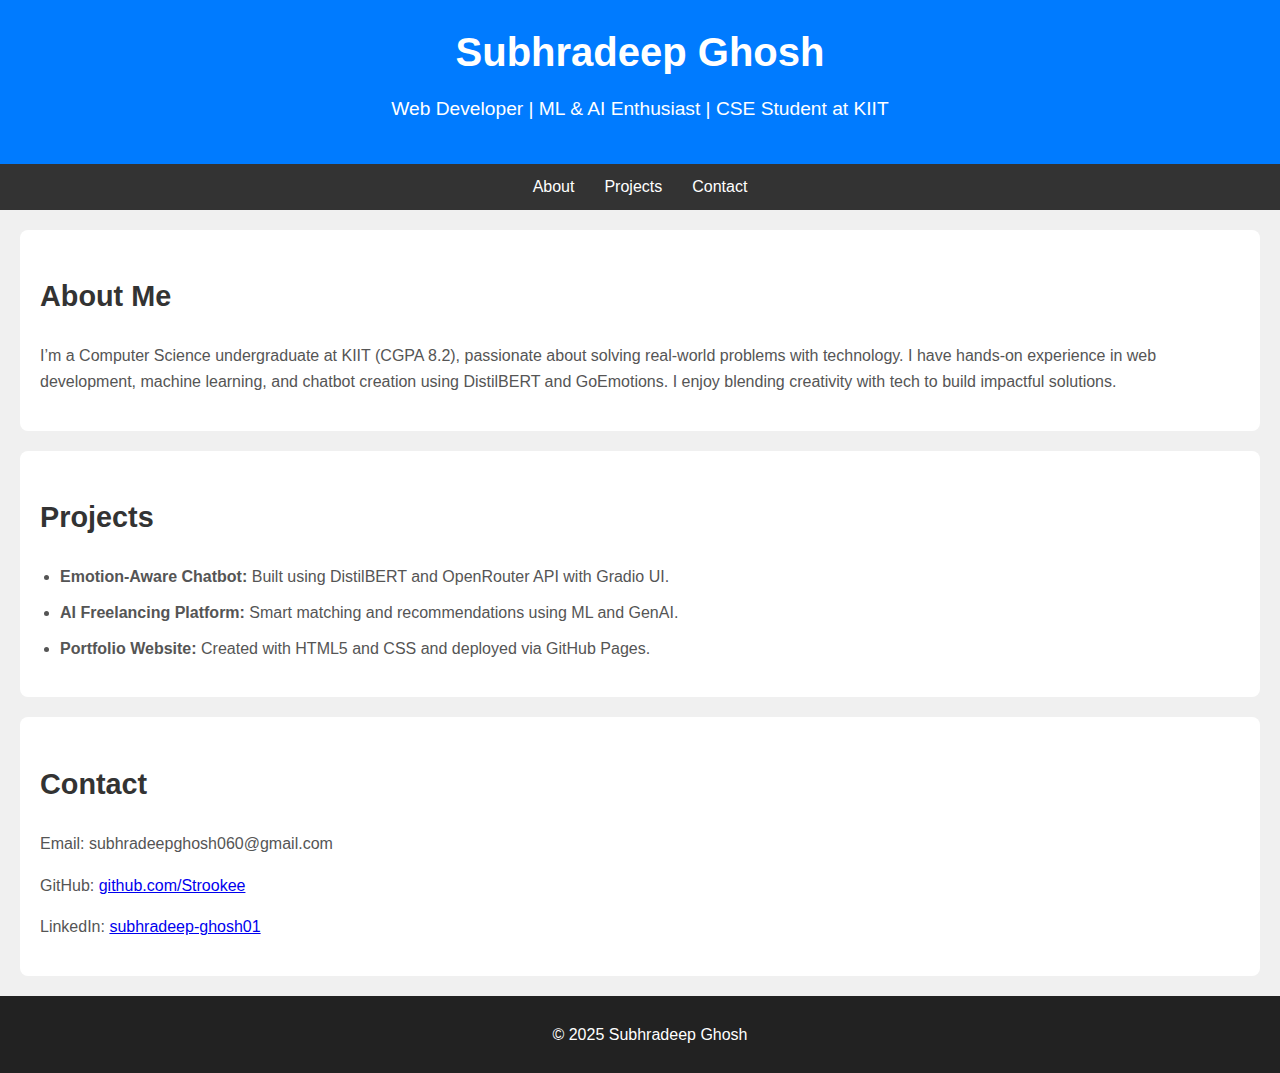
<file: index.html>
<!DOCTYPE html>
<html lang="en">
<head>
  <meta charset="UTF-8" />
  <meta name="viewport" content="width=device-width, initial-scale=1.0" />
  <title>Subhradeep Ghosh | Portfolio</title>
  <style>
    /* General Body Styling */
    body {
      font-family: Arial, sans-serif;
      margin: 0;
      padding: 0;
      line-height: 1.6;
      background-color: #f0f0f0;
      color: #333;
    }

    /* Header Styling */
    header {
      background: #007bff;
      color: #fff;
      padding: 20px 0;
      text-align: center;
    }

    header h1 {
      font-size: 2.5rem;
      margin: 0;
    }

    header p {
      font-size: 1.2rem;
      margin-top: 10px;
    }

    /* Navigation Styling */
    nav {
      background: #333;
      color: #fff;
      display: flex;
      justify-content: center;
      padding: 10px;
    }

    nav a {
      color: #fff;
      margin: 0 15px;
      text-decoration: none;
      font-size: 1rem;
    }

    nav a:hover {
      text-decoration: underline;
    }

    /* Section Styling */
    section {
      padding: 20px;
      background: #fff;
      margin: 20px;
      border-radius: 8px;
    }

    section h2 {
      font-size: 1.8rem;
      color: #333;
    }

    section p {
      font-size: 1rem;
      color: #555;
    }

    section ul {
      font-size: 1rem;
      color: #555;
      padding-left: 20px;
    }

    section li {
      margin: 10px 0;
    }

    /* Footer Styling */
    footer {
      text-align: center;
      padding: 10px;
      background: #222;
      color: #fff;
      position: relative;
      bottom: 0;
      width: 100%;
    }
  </style>
</head>
<body>
  <header>
    <h1>Subhradeep Ghosh</h1>
    <p>Web Developer | ML & AI Enthusiast | CSE Student at KIIT</p>
  </header>

  <nav>
    <a href="#about">About</a>
    <a href="#projects">Projects</a>
    <a href="#contact">Contact</a>
  </nav>

  <section id="about">
    <h2>About Me</h2>
    <p>
      I’m a Computer Science undergraduate at KIIT (CGPA 8.2), passionate about solving real-world problems with technology. I have hands-on experience in web development, machine learning, and chatbot creation using DistilBERT and GoEmotions. I enjoy blending creativity with tech to build impactful solutions.
    </p>
  </section>

  <section id="projects">
    <h2>Projects</h2>
    <ul>
      <li><strong>Emotion-Aware Chatbot:</strong> Built using DistilBERT and OpenRouter API with Gradio UI.</li>
      <li><strong>AI Freelancing Platform:</strong> Smart matching and recommendations using ML and GenAI.</li>
      <li><strong>Portfolio Website:</strong> Created with HTML5 and CSS and deployed via GitHub Pages.</li>
    </ul>
  </section>

  <section id="contact">
    <h2>Contact</h2>
    <p>Email: subhradeepghosh060@gmail.com</p>
    <p>GitHub: <a href="https://github.com/Strookee" target="_blank">github.com/Strookee</a></p>
    <p>LinkedIn: <a href="https://www.linkedin.com/in/subhradeep-ghosh01/" target="_blank">subhradeep-ghosh01</a></p>
  </section>

  <footer>
    <p>&copy; 2025 Subhradeep Ghosh</p>
  </footer>
</body>
</html>
</file>
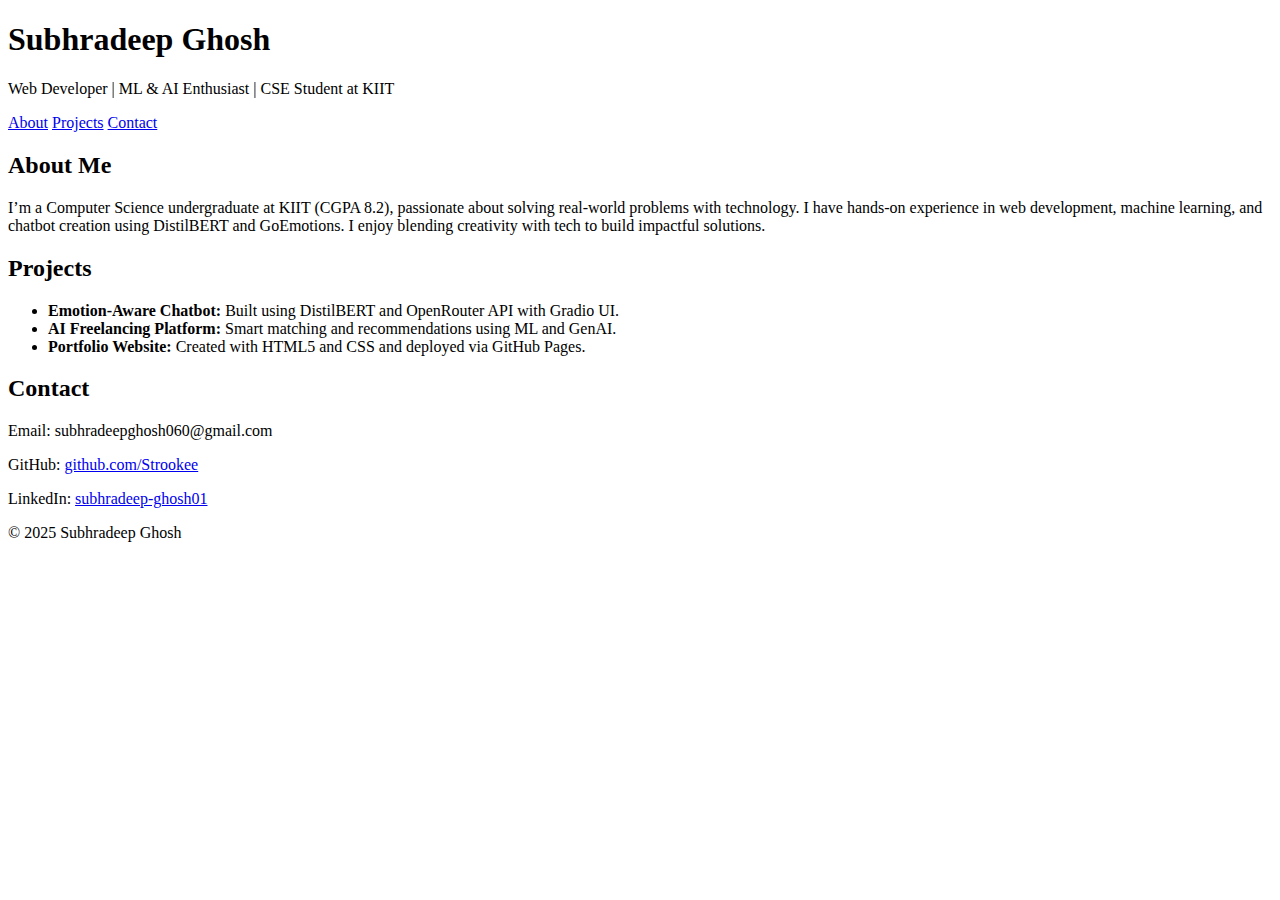
<file: index1.html>
<!DOCTYPE html>
<html lang="en">
<head>
  <meta charset="UTF-8" />
  <meta name="viewport" content="width=device-width, initial-scale=1.0" />
  <title>Subhradeep Ghosh | Portfolio</title>
  <link rel="stylesheet" href="style.css" />
</head>
<body>
  <header>
    <h1>Subhradeep Ghosh</h1>
    <p>Web Developer | ML & AI Enthusiast | CSE Student at KIIT</p>
  </header>

  <nav>
    <a href="#about">About</a>
    <a href="#projects">Projects</a>
    <a href="#contact">Contact</a>
  </nav>

  <section id="about">
    <h2>About Me</h2>
    <p>
      I’m a Computer Science undergraduate at KIIT (CGPA 8.2), passionate about solving real-world problems with technology. I have hands-on experience in web development, machine learning, and chatbot creation using DistilBERT and GoEmotions. I enjoy blending creativity with tech to build impactful solutions.
    </p>
  </section>

  <section id="projects">
    <h2>Projects</h2>
    <ul>
      <li><strong>Emotion-Aware Chatbot:</strong> Built using DistilBERT and OpenRouter API with Gradio UI.</li>
      <li><strong>AI Freelancing Platform:</strong> Smart matching and recommendations using ML and GenAI.</li>
      <li><strong>Portfolio Website:</strong> Created with HTML5 and CSS and deployed via GitHub Pages.</li>
    </ul>
  </section>

  <section id="contact">
    <h2>Contact</h2>
    <p>Email: subhradeepghosh060@gmail.com</p>
    <p>GitHub: <a href="https://github.com/Strookee" target="_blank">github.com/Strookee</a></p>
    <p>LinkedIn: <a href="https://www.linkedin.com/in/subhradeep-ghosh01/" target="_blank">subhradeep-ghosh01</a></p>
  </section>

  <footer>
    <p>&copy; 2025 Subhradeep Ghosh</p>
  </footer>
</body>
</html>
</file>
<file: style.css>

</file>
